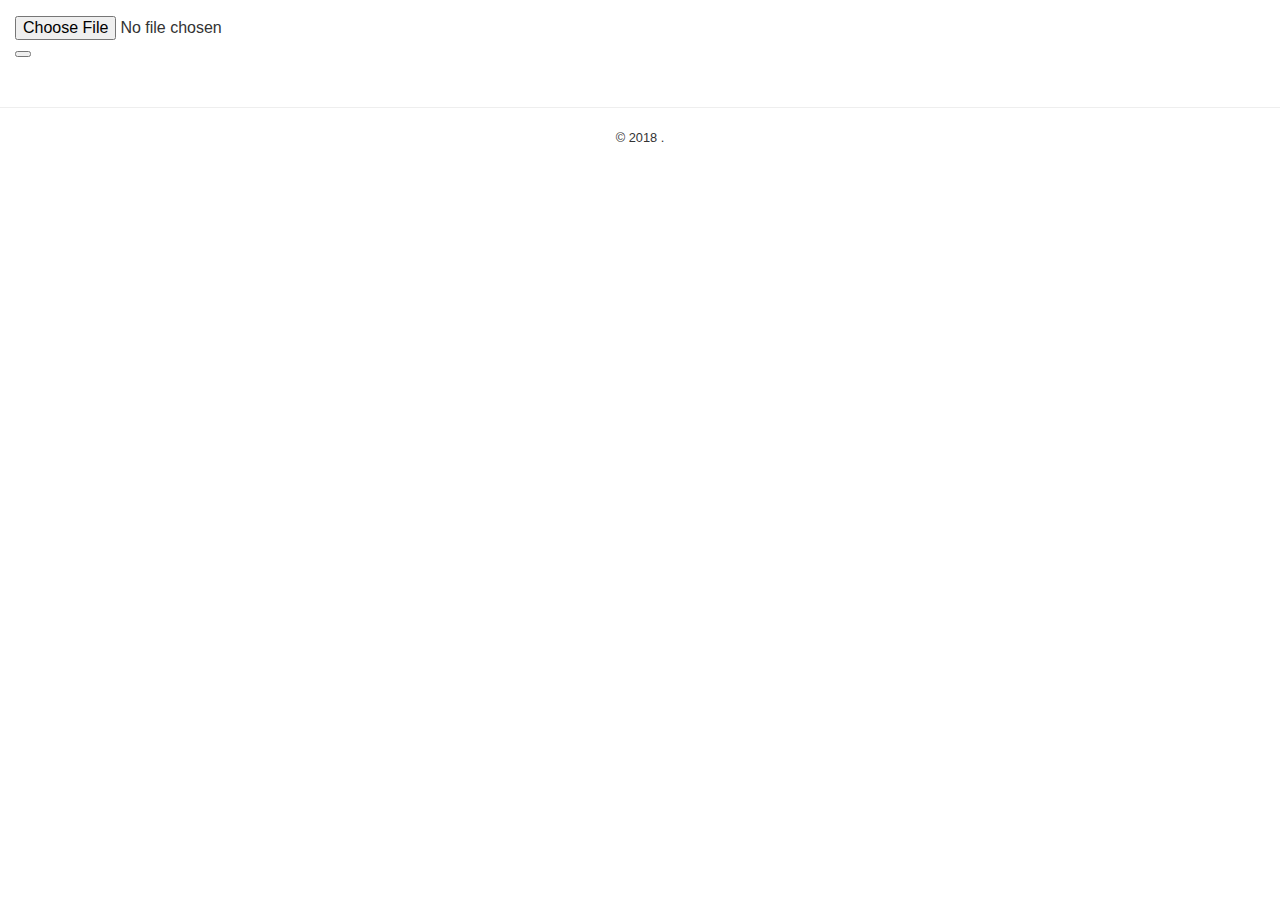
<file: web/static/user_face.html>
<!DOCTYPE html>
<html>

<head lang="en">
  <meta charset="UTF-8">
  <title></title>
  <meta http-equiv="X-UA-Compatible" content="IE=edge">
  <meta name="viewport" content="width=device-width, initial-scale=1">
  <meta name="format-detection" content="telephone=no">
  <meta name="renderer" content="webkit">
  <meta http-equiv="Cache-Control" content="no-siteapp" />
  <link rel="alternate icon" type="image/png" href="assets/i/favicon.png">
  <link rel="stylesheet" href="assets/css/amazeui.min.css" />
  <script src="assets/js/jquery.min.js"></script>
  <script src="assets/js/amazeui.min.js"></script>
  <script src="assets/js/thisapp.js"></script>
  <script src="assets/js/md5.js"></script>
  <script src="assets/js/model/register.js"></script>
  <script src="assets/js/model/register.js"></script>
  <script src="assets/js/model/popmodel.js"></script>
</head>

<body>
  <div class="am-cf admin-main">
    <div class="admin-content">
      <div class="admin-content-body">
        <div class="am-cf am-padding am-padding-bottom-0">
          <div class=" am-cf"><strong class="am-text-primary "></strong>  </div>
        </div>
 
          <div class="am-u-sm-12 am-u-md-8"> 
              <form method="POST" id="iconForm" action="/api/user/uploadIcon" enctype="multipart/form-data">
                <input type="file" name="icon" id="icon"  />
                <div id="imgdiv" style="display:none;">
                </div>
                <button type="submit"  name="uploadIconBT"  >
                </button>
              </form>
          </div>
        </div>
      </div> 
    </div> 
    <br> 

      <hr style="widows:80%" />
    
    <footer  style="text-align:center">
      <small  >© 2018 .</small>
       
    </footer>
</body>

</html>
</file>
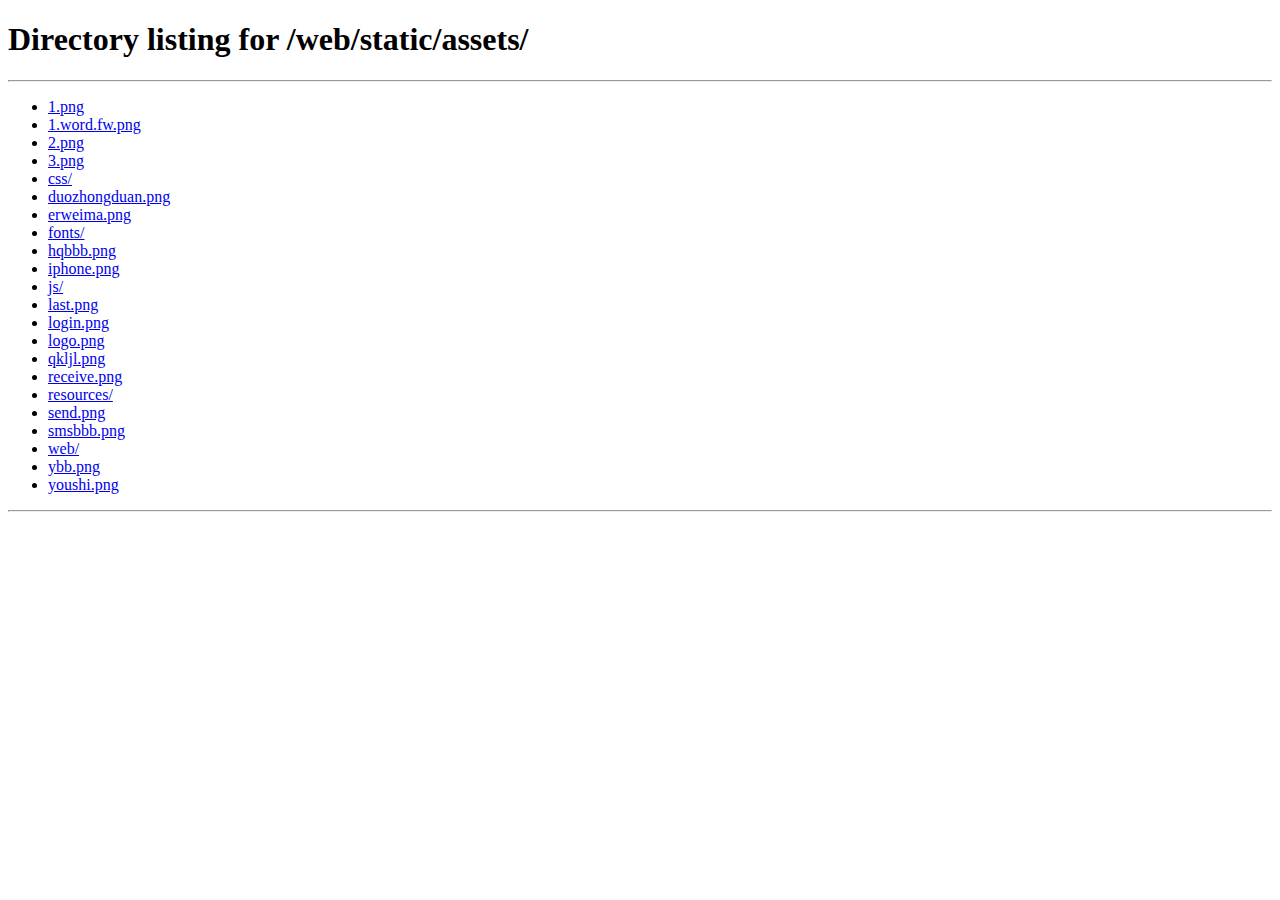
<file: web/static/assets/resources/reload.html>
﻿<html>
	<head>
		<title></title>
	</head>
	<body>
	
	<script language="javascript">
	function getUrl() {
      var query = window.location.hash.substring(1);
      var vars = query.split("&&&");
      for (var i=0;i<vars.length;i++) {
        var url = vars[i];
        return decodeURI(url).replace("html%23","html#");
      } 
    }

    var rel = '../';
    var url = getUrl();
    if (url.indexOf(":") > 0 && url.indexOf(":") < 10) rel = '';
	self.location.href = rel + url;
	</script>
	
	</body>
</html>
</file>
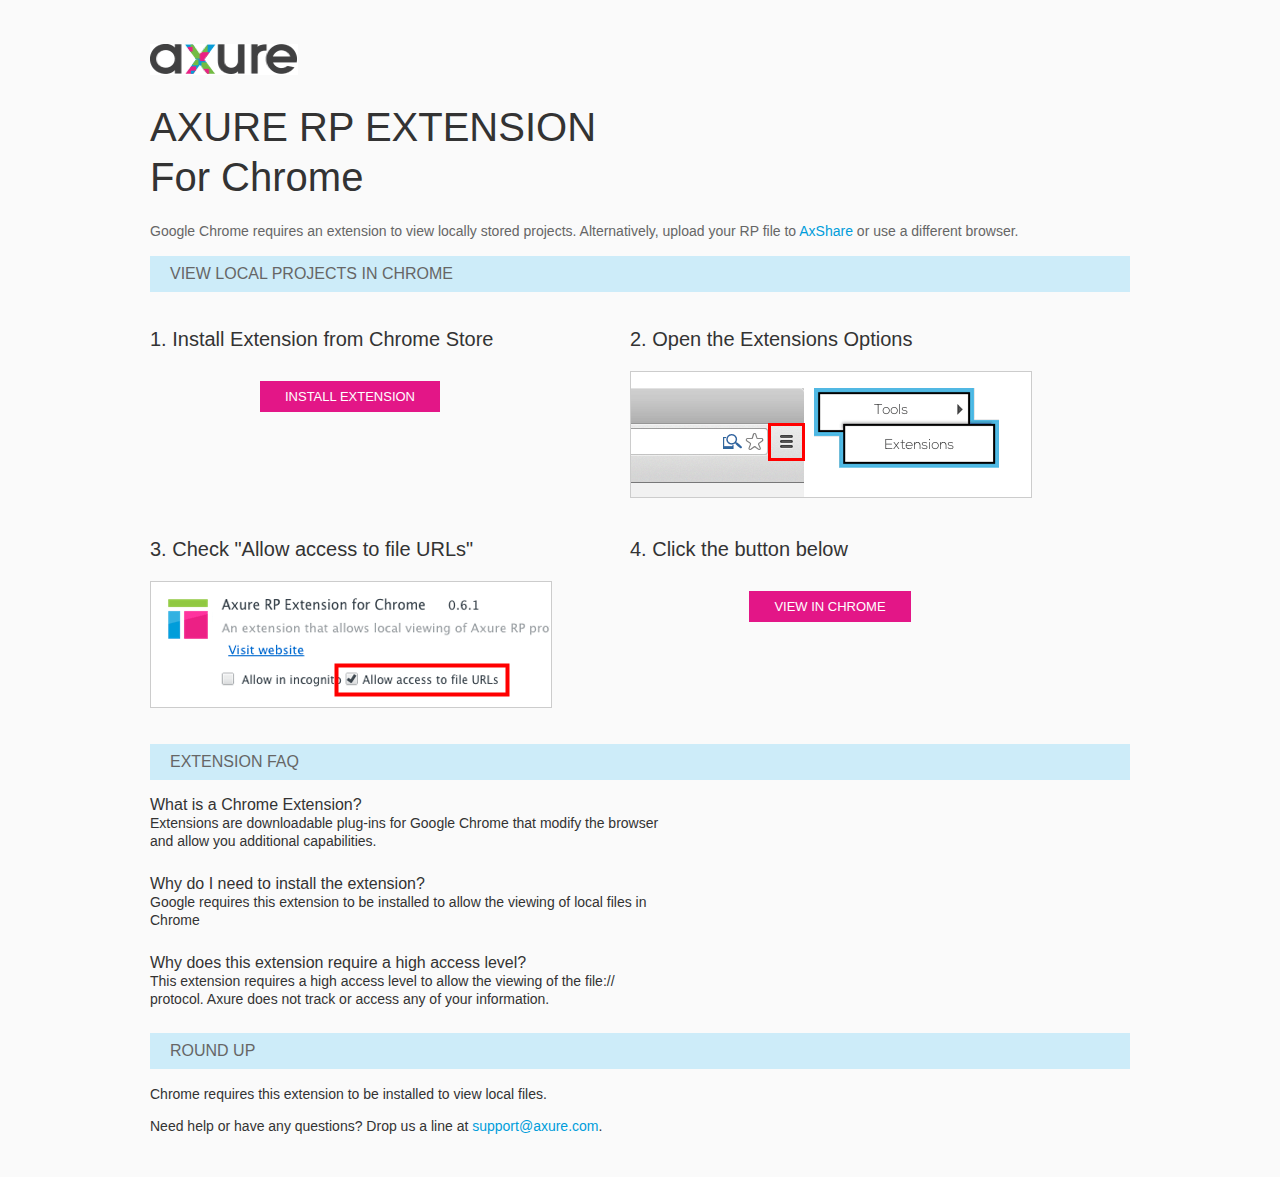
<file: web/static/assets/resources/chrome/chrome.html>
<html>
<head>
    <title>Install the Axure RP Chrome Extension</title>
    <style type="text/css">
        *
        {
            font-family: Helvetica, Arial, sans-serif;
        }
        body
        {
            text-align: center;
            background-color: #fafafa;
        }
        p
        {
            font-size: 14px;
            line-height: 18px;
            color: #333333;
        }
        div.container
        {
            width: 980px;
            margin-left: auto;
            margin-right: auto;
            text-align: left;
        }
        a
        {
            text-decoration: none;
            color: #009dda;
        }
        .button
        {
            background: #E31687;
            font: normal 16px Arial, sans-serif;
            color: #FFFFFF;
            padding: 8px 25px 8px 25px;
            border: 0;
            display: inline-block;
            margin-top: 10px;
            text-transform: uppercase;
            font-size: 13px;
        }
        a:hover.button
        {
            opacity: .8;
        }
        div.left
        {
            width: 400px;
            float: left;
            margin-right: 80px;
        }
        div.right
        {
            width: 400px;
            float: left;
        }
        div.buttonContainer
        {
            text-align: center;
        }
        h1
        {
            font-size: 40px;
            color: #333333;
            line-height: 50px;
            margin-bottom: 20px;
            font-weight: normal;
        }
        h2
        {
            font-size: 38px;
            font-weight: normal;
            color: #08639C;
            text-align: center;
        }
        h3
        {
            font-size: 20px;
            color: #333333;
            font-weight: normal;
        }
        .heading
        {
            background-color: #cdecf9;
            height: 36px;
            line-height: 36px;
            padding-left: 20px;
            font-size: 16px;
            color: #666666;
        }
        span.faq
        {
            font-size: 16px;
            font-weight: normal;
            color: #333333;
            display: block;
        }
    </style>
</head>
<body>
    <div class="container">
        <br />
        <br />
        <img src="axure_logo.gif" alt="axure" />
        <br />
        <h1>
            AXURE RP EXTENSION<br />
            For Chrome</h1>
        <p style="font-size: 14px; color: #666666; margin-top: 10px;">
            Google Chrome requires an extension to view locally stored projects. Alternatively,
            upload your RP file to <a href="https://share.axure.com">AxShare</a> or use a different
            browser.</p>
        <h3 class="heading">
            VIEW LOCAL PROJECTS IN CHROME</h3>
        <div class="left">
            <h3>
                1. Install Extension from Chrome Store</h3>
            <div class="buttonContainer">
                <a class="button" href="https://chrome.google.com/webstore/detail/dogkpdfcklifaemcdfbildhcofnopogp"
                    target="_blank">Install Extension</a>
            </div>
        </div>
        <div class="right">
            <h3>
                2. Open the Extensions Options</h3>
            <img src="extensions_menu.gif" alt="extensions" />
        </div>
        <div style="clear: both; height: 20px;">
            &nbsp;</div>
        <div class="left">
            <h3>
                3. Check "Allow access to file URLs"</h3>
            <img src="allow_access.gif" alt="allow access" />
        </div>
        <div class="right">
            <h3>
                4. Click the button below</h3>
            <div class="buttonContainer">
                <a class="button" href="../../start.html">View in Chrome</a>
            </div>
        </div>
        <div style="clear: both; height: 20px;">
        </div>
        <h3 class="heading">
            EXTENSION FAQ</h3>
        <p>
            <span class="faq">What is a Chrome Extension?</span> Extensions are downloadable
            plug-ins for Google Chrome that modify the browser<br />
            and allow you additional capabilities.
        </p>
        <p style="margin-top: 25px;">
            <span class="faq">Why do I need to install the extension?</span> Google requires
            this extension to be installed to allow the viewing of local files in<br />
            Chrome
        </p>
        <p style="margin-top: 25px; margin-bottom: 25px;">
            <span class="faq">Why does this extension require a high access level?</span> This
            extension requires a high access level to allow the viewing of the file://<br />
            protocol. Axure does not track or access any of your information.
        </p>
        <h3 class="heading">
            ROUND UP</h3>
        <p>
            Chrome requires this extension to be installed to view local files.</p>
        <p>
            Need help or have any questions? Drop us a line at <a href="mailto:support@axure.com">
                support@axure.com</a>.
        </p>
        <div style="clear: both; height: 20px;">
        </div>
    </div>
</body>
</html>
</file>
